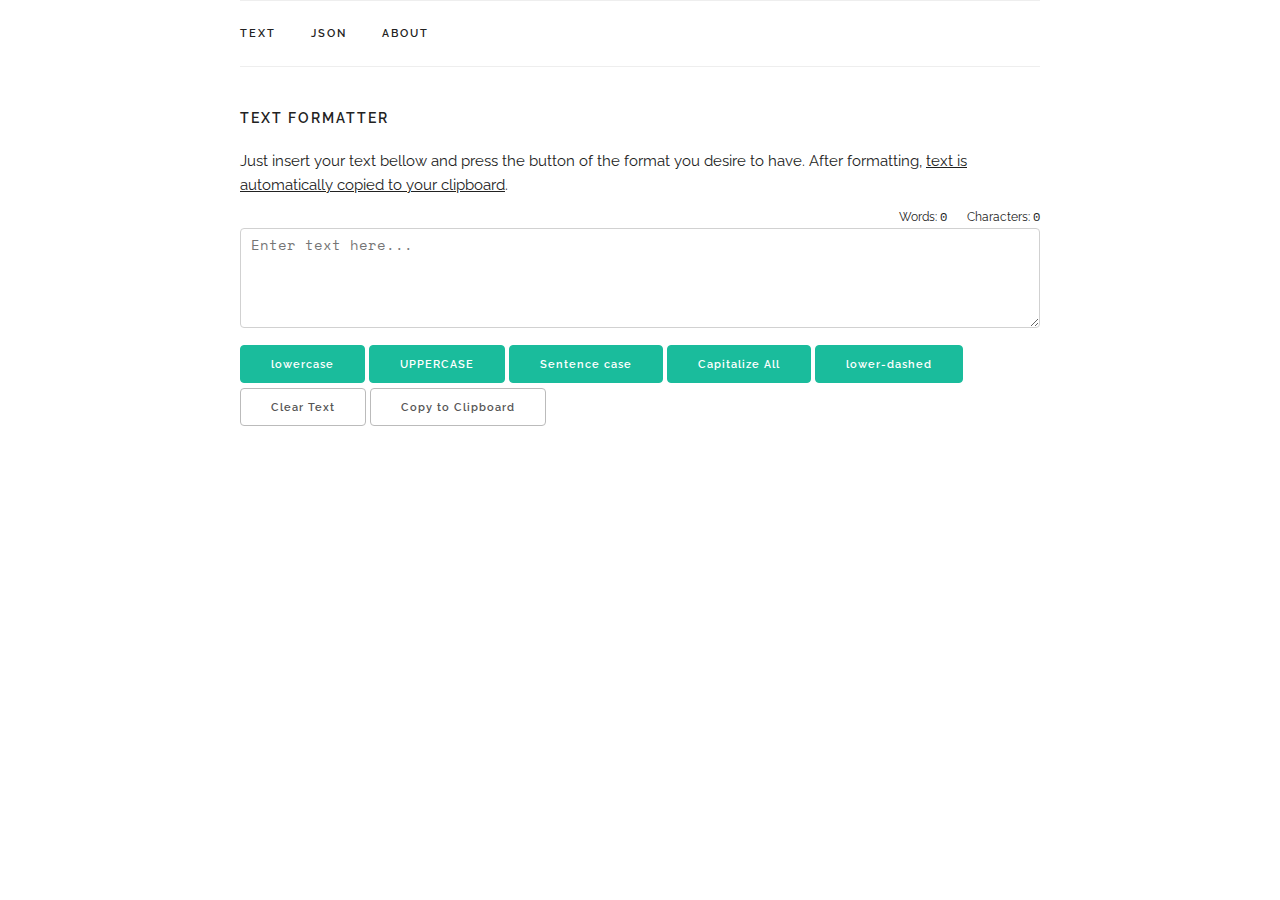
<file: index.html>
<!DOCTYPE html>
<html lang="en">
<head>

  <!-- META -->
  <meta charset="utf-8">
  <title>Text Formatter</title>
  <meta name="description" content="A package of text formatting tools.">
  <meta name="author" content="José Aniceto">
  <meta name="viewport" content="width=device-width, initial-scale=1">

  <!-- FONTS -->
  <link href='//fonts.googleapis.com/css?family=Raleway:400,300,600' rel='stylesheet' type='text/css'>
  <link href="https://fonts.googleapis.com/css?family=Inconsolata|Space+Mono" rel="stylesheet">

  <!-- CSS -->
  <link rel="stylesheet" href="css/normalize.css">
  <link rel="stylesheet" href="css/skeleton.css">
  <link rel="stylesheet" href="css/main.css">

  <!-- Favicon -->
  <link rel="apple-touch-icon" sizes="180x180" href="favicon/apple-touch-icon.png">
  <link rel="icon" type="image/png" sizes="32x32" href="favicon/favicon-32x32.png">
  <link rel="icon" type="image/png" sizes="16x16" href="favicon/favicon-16x16.png">
  <link rel="shortcut icon" type="image/x-icon" href="favicon/favicon-16x16.png">

</head>
  
<body>

  <div class="container">
    <!-- Navbar -->
    <nav class="navbar">
      <div class="container">
        <ul class="navbar-list">
          <li class="navbar-item"><a class="navbar-link" href="index.html">Text</a></li>
          <li class="navbar-item"><a class="navbar-link" href="json.html">JSON</a></li>
          <li class="navbar-item"><a class="navbar-link" href="about.html">About</a></li>
        </ul>
      </div>
    </nav>

    <!-- Form -->
    <div class="section">
      <h6 class="section-header">Text formatter</h6>
      <p>Just insert your text bellow and press the button of the format you desire to have. After formatting, <u>text is automatically copied to your clipboard</u>.</p>
      <form>
        <label for="textBox"></label>
        <div id="counts">
          <p class="counts">Characters: <span id="charCount">0</span></p>
          <p class="counts">Words: <span id="wordCount">0</span></p>
        </div>
        <div class="clear"></div>
        <textarea class="u-full-width" placeholder="Enter text here..." id="textBox" onkeypress="updateCounts()"></textarea>
        <div class="btn-group">
          <input id='lowercase' class="button-green format-btn" type="button" value="lowercase">
          <input id='uppercase' class="button-green format-btn" type="button" value="UPPERCASE">
          <input id='sentence' class="button-green format-btn" type="button" value="Sentence case">
          <input id='capitalize' class="button-green format-btn" type="button" value="Capitalize All">
          <input id='dashed' class="button-green format-btn" type="button" value="lower-dashed">
          <input id='clear' class="format-btn" type="button" value="Clear Text">
          <input id='copy' class="format-btn" type="button" value="Copy to Clipboard">
        </div>
      </form>
    </div><!-- section -->

  </div><!-- container -->

  <script src="js/text-tools.js"></script>
  
</body>
</html>
</file>
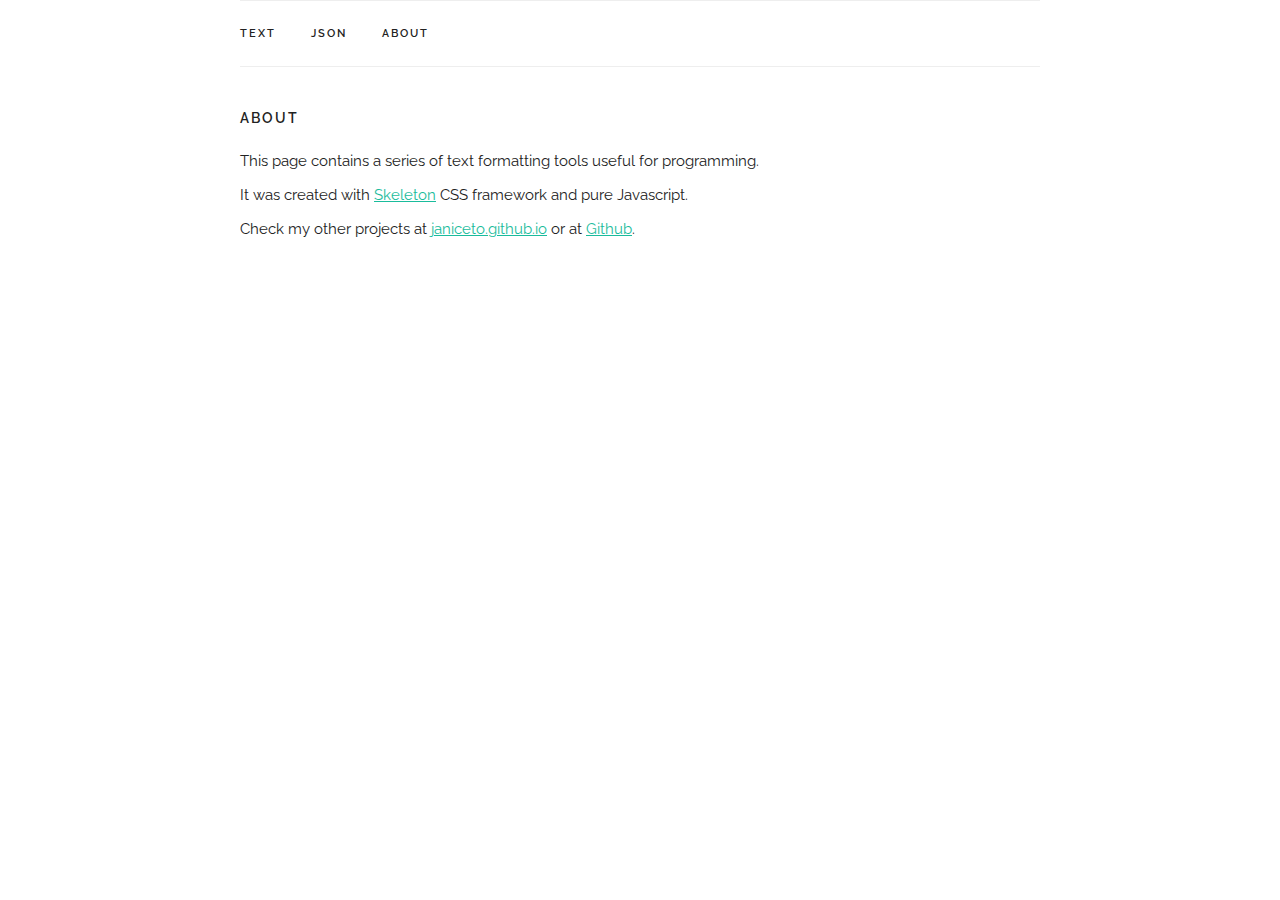
<file: about.html>
<!DOCTYPE html>
<html lang="en">
<head>

  <!-- META -->
  <meta charset="utf-8">
  <title>About</title>
  <meta name="description" content="A package of text formatting tools.">
  <meta name="author" content="José Aniceto">
  <meta name="viewport" content="width=device-width, initial-scale=1">

  <!-- FONT -->
  <link href='//fonts.googleapis.com/css?family=Raleway:400,300,600' rel='stylesheet' type='text/css'>

  <!-- CSS -->
  <link rel="stylesheet" href="css/normalize.css">
  <link rel="stylesheet" href="css/skeleton.css">
  <link rel="stylesheet" href="css/main.css">

  <!-- Favicon -->
  <link rel="apple-touch-icon" sizes="180x180" href="favicon/apple-touch-icon.png">
  <link rel="icon" type="image/png" sizes="32x32" href="favicon/favicon-32x32.png">
  <link rel="icon" type="image/png" sizes="16x16" href="favicon/favicon-16x16.png">
  <link rel="shortcut icon" type="image/x-icon" href="favicon/favicon-16x16.png">

</head>
  
<body>

  <div class="container">
    <!-- Navbar -->
    <nav class="navbar">
      <div class="container">
        <ul class="navbar-list">
          <li class="navbar-item"><a class="navbar-link" href="index.html">Text</a></li>
          <li class="navbar-item"><a class="navbar-link" href="json.html">JSON</a></li>
          <li class="navbar-item"><a class="navbar-link" href="about.html">About</a></li>
        </ul>
      </div>
    </nav>

    <!-- About -->
    <div class="section">
      <h6 class="section-header">About</h6>
      <p>This page contains a series of text formatting tools useful for programming.</p>
      <p>It was created with <a href="http://getskeleton.com" target="_blank">Skeleton</a> CSS framework and pure Javascript.</p>
      <p>Check my other projects at <a href="https://janiceto.github.io/">janiceto.github.io</a> or at <a href="https://github.com/jAniceto">Github</a>.</p>
    </div>
  </div>

  <script src="js/text-formatting.js"></script>
  
</body>
</html>
</file>
<file: css/skeleton.css>
/*
* Skeleton V2.0.4
* Copyright 2014, Dave Gamache
* www.getskeleton.com
* Free to use under the MIT license.
* http://www.opensource.org/licenses/mit-license.php
* 12/29/2014
*/


/* Table of contents
––––––––––––––––––––––––––––––––––––––––––––––––––
- Grid
- Base Styles
- Typography
- Links
- Buttons
- Forms
- Lists
- Code
- Tables
- Spacing
- Utilities
- Clearing
- Media Queries
*/


/* Grid
–––––––––––––––––––––––––––––––––––––––––––––––––– */
.container {
  position: relative;
  width: 100%;
  max-width: 960px;
  margin: 0 auto;
  padding: 0 20px;
  box-sizing: border-box; }
.column,
.columns {
  width: 100%;
  float: left;
  box-sizing: border-box; }

/* For devices larger than 400px */
@media (min-width: 400px) {
  .container {
    width: 85%;
    padding: 0; }
}

/* For devices larger than 550px */
@media (min-width: 550px) {
  .container {
    width: 80%; }
  .column,
  .columns {
    margin-left: 4%; }
  .column:first-child,
  .columns:first-child {
    margin-left: 0; }

  .one.column,
  .one.columns                    { width: 4.66666666667%; }
  .two.columns                    { width: 13.3333333333%; }
  .three.columns                  { width: 22%;            }
  .four.columns                   { width: 30.6666666667%; }
  .five.columns                   { width: 39.3333333333%; }
  .six.columns                    { width: 48%;            }
  .seven.columns                  { width: 56.6666666667%; }
  .eight.columns                  { width: 65.3333333333%; }
  .nine.columns                   { width: 74.0%;          }
  .ten.columns                    { width: 82.6666666667%; }
  .eleven.columns                 { width: 91.3333333333%; }
  .twelve.columns                 { width: 100%; margin-left: 0; }

  .one-third.column               { width: 30.6666666667%; }
  .two-thirds.column              { width: 65.3333333333%; }

  .one-half.column                { width: 48%; }

  /* Offsets */
  .offset-by-one.column,
  .offset-by-one.columns          { margin-left: 8.66666666667%; }
  .offset-by-two.column,
  .offset-by-two.columns          { margin-left: 17.3333333333%; }
  .offset-by-three.column,
  .offset-by-three.columns        { margin-left: 26%;            }
  .offset-by-four.column,
  .offset-by-four.columns         { margin-left: 34.6666666667%; }
  .offset-by-five.column,
  .offset-by-five.columns         { margin-left: 43.3333333333%; }
  .offset-by-six.column,
  .offset-by-six.columns          { margin-left: 52%;            }
  .offset-by-seven.column,
  .offset-by-seven.columns        { margin-left: 60.6666666667%; }
  .offset-by-eight.column,
  .offset-by-eight.columns        { margin-left: 69.3333333333%; }
  .offset-by-nine.column,
  .offset-by-nine.columns         { margin-left: 78.0%;          }
  .offset-by-ten.column,
  .offset-by-ten.columns          { margin-left: 86.6666666667%; }
  .offset-by-eleven.column,
  .offset-by-eleven.columns       { margin-left: 95.3333333333%; }

  .offset-by-one-third.column,
  .offset-by-one-third.columns    { margin-left: 34.6666666667%; }
  .offset-by-two-thirds.column,
  .offset-by-two-thirds.columns   { margin-left: 69.3333333333%; }

  .offset-by-one-half.column,
  .offset-by-one-half.columns     { margin-left: 52%; }

}


/* Base Styles
–––––––––––––––––––––––––––––––––––––––––––––––––– */
/* NOTE
html is set to 62.5% so that all the REM measurements throughout Skeleton
are based on 10px sizing. So basically 1.5rem = 15px :) */
html {
  font-size: 62.5%; }
body {
  font-size: 1.5em; /* currently ems cause chrome bug misinterpreting rems on body element */
  line-height: 1.6;
  font-weight: 400;
  font-family: "Raleway", "HelveticaNeue", "Helvetica Neue", Helvetica, Arial, sans-serif;
  color: #222; }


/* Typography
–––––––––––––––––––––––––––––––––––––––––––––––––– */
h1, h2, h3, h4, h5, h6 {
  margin-top: 0;
  margin-bottom: 2rem;
  font-weight: 300; }
h1 { font-size: 4.0rem; line-height: 1.2;  letter-spacing: -.1rem;}
h2 { font-size: 3.6rem; line-height: 1.25; letter-spacing: -.1rem; }
h3 { font-size: 3.0rem; line-height: 1.3;  letter-spacing: -.1rem; }
h4 { font-size: 2.4rem; line-height: 1.35; letter-spacing: -.08rem; }
h5 { font-size: 1.8rem; line-height: 1.5;  letter-spacing: -.05rem; }
h6 { font-size: 1.5rem; line-height: 1.6;  letter-spacing: 0; }

/* Larger than phablet */
@media (min-width: 550px) {
  h1 { font-size: 5.0rem; }
  h2 { font-size: 4.2rem; }
  h3 { font-size: 3.6rem; }
  h4 { font-size: 3.0rem; }
  h5 { font-size: 2.4rem; }
  h6 { font-size: 1.5rem; }
}

p {
  margin-top: 0; }


/* Links
–––––––––––––––––––––––––––––––––––––––––––––––––– */
a {
  color: #1EAEDB; }
a:hover {
  color: #0FA0CE; }


/* Buttons
–––––––––––––––––––––––––––––––––––––––––––––––––– */
.button,
button,
input[type="submit"],
input[type="reset"],
input[type="button"] {
  display: inline-block;
  height: 38px;
  padding: 0 30px;
  color: #555;
  text-align: center;
  font-size: 11px;
  font-weight: 600;
  line-height: 38px;
  letter-spacing: .1rem;
  text-transform: uppercase;
  text-decoration: none;
  white-space: nowrap;
  background-color: transparent;
  border-radius: 4px;
  border: 1px solid #bbb;
  cursor: pointer;
  box-sizing: border-box; }
.button:hover,
button:hover,
input[type="submit"]:hover,
input[type="reset"]:hover,
input[type="button"]:hover,
.button:focus,
button:focus,
input[type="submit"]:focus,
input[type="reset"]:focus,
input[type="button"]:focus {
  color: #333;
  border-color: #888;
  outline: 0; }
.button.button-primary,
button.button-primary,
input[type="submit"].button-primary,
input[type="reset"].button-primary,
input[type="button"].button-primary {
  color: #FFF;
  background-color: #33C3F0;
  border-color: #33C3F0; }
.button.button-primary:hover,
button.button-primary:hover,
input[type="submit"].button-primary:hover,
input[type="reset"].button-primary:hover,
input[type="button"].button-primary:hover,
.button.button-primary:focus,
button.button-primary:focus,
input[type="submit"].button-primary:focus,
input[type="reset"].button-primary:focus,
input[type="button"].button-primary:focus {
  color: #FFF;
  background-color: #1EAEDB;
  border-color: #1EAEDB; }


/* Forms
–––––––––––––––––––––––––––––––––––––––––––––––––– */
input[type="email"],
input[type="number"],
input[type="search"],
input[type="text"],
input[type="tel"],
input[type="url"],
input[type="password"],
textarea,
select {
  height: 38px;
  padding: 6px 10px; /* The 6px vertically centers text on FF, ignored by Webkit */
  background-color: #fff;
  border: 1px solid #D1D1D1;
  border-radius: 4px;
  box-shadow: none;
  box-sizing: border-box; }
/* Removes awkward default styles on some inputs for iOS */
input[type="email"],
input[type="number"],
input[type="search"],
input[type="text"],
input[type="tel"],
input[type="url"],
input[type="password"],
textarea {
  -webkit-appearance: none;
     -moz-appearance: none;
          appearance: none; }
textarea {
  min-height: 65px;
  padding-top: 6px;
  padding-bottom: 6px; }
input[type="email"]:focus,
input[type="number"]:focus,
input[type="search"]:focus,
input[type="text"]:focus,
input[type="tel"]:focus,
input[type="url"]:focus,
input[type="password"]:focus,
textarea:focus,
select:focus {
  border: 1px solid #33C3F0;
  outline: 0; }
label,
legend {
  display: block;
  margin-bottom: .5rem;
  font-weight: 600; }
fieldset {
  padding: 0;
  border-width: 0; }
input[type="checkbox"],
input[type="radio"] {
  display: inline; }
label > .label-body {
  display: inline-block;
  margin-left: .5rem;
  font-weight: normal; }


/* Lists
–––––––––––––––––––––––––––––––––––––––––––––––––– */
ul {
  list-style: circle inside; }
ol {
  list-style: decimal inside; }
ol, ul {
  padding-left: 0;
  margin-top: 0; }
ul ul,
ul ol,
ol ol,
ol ul {
  margin: 1.5rem 0 1.5rem 3rem;
  font-size: 90%; }
li {
  margin-bottom: 1rem; }


/* Code
–––––––––––––––––––––––––––––––––––––––––––––––––– */
code {
  padding: .2rem .5rem;
  margin: 0 .2rem;
  font-size: 90%;
  white-space: nowrap;
  background: #F1F1F1;
  border: 1px solid #E1E1E1;
  border-radius: 4px; }
pre > code {
  display: block;
  padding: 1rem 1.5rem;
  white-space: pre; }


/* Tables
–––––––––––––––––––––––––––––––––––––––––––––––––– */
th,
td {
  padding: 12px 15px;
  text-align: left;
  border-bottom: 1px solid #E1E1E1; }
th:first-child,
td:first-child {
  padding-left: 0; }
th:last-child,
td:last-child {
  padding-right: 0; }


/* Spacing
–––––––––––––––––––––––––––––––––––––––––––––––––– */
button,
.button {
  margin-bottom: 1rem; }
input,
textarea,
select,
fieldset {
  margin-bottom: 1.5rem; }
pre,
blockquote,
dl,
figure,
table,
p,
ul,
ol,
form {
  margin-bottom: 2.5rem; }


/* Utilities
–––––––––––––––––––––––––––––––––––––––––––––––––– */
.u-full-width {
  width: 100%;
  box-sizing: border-box; }
.u-max-full-width {
  max-width: 100%;
  box-sizing: border-box; }
.u-pull-right {
  float: right; }
.u-pull-left {
  float: left; }


/* Misc
–––––––––––––––––––––––––––––––––––––––––––––––––– */
hr {
  margin-top: 3rem;
  margin-bottom: 3.5rem;
  border-width: 0;
  border-top: 1px solid #E1E1E1; }


/* Clearing
–––––––––––––––––––––––––––––––––––––––––––––––––– */

/* Self Clearing Goodness */
.container:after,
.row:after,
.u-cf {
  content: "";
  display: table;
  clear: both; }


/* Media Queries
–––––––––––––––––––––––––––––––––––––––––––––––––– */
/*
Note: The best way to structure the use of media queries is to create the queries
near the relevant code. For example, if you wanted to change the styles for buttons
on small devices, paste the mobile query code up in the buttons section and style it
there.
*/


/* Larger than mobile */
@media (min-width: 400px) {}

/* Larger than phablet (also point when grid becomes active) */
@media (min-width: 550px) {}

/* Larger than tablet */
@media (min-width: 750px) {}

/* Larger than desktop */
@media (min-width: 1000px) {}

/* Larger than Desktop HD */
@media (min-width: 1200px) {}
</file>
<file: css/main.css>
.container {
  max-width: 800px; 
}

p {
  margin-bottom: 1rem;
}

.section {
  border-top: 1px solid #eee;
  padding: 4rem 0;
  margin-bottom: 0;
}

.section-header {
  text-transform: uppercase;
  font-size: 1.4rem;
  letter-spacing: .2rem;
  font-weight: 600; 
}

.navbar {
/*   display: none;  */
}

.format-btn {
  margin-bottom: 0.5rem;
}

.btn-group {
  margin-top: 1rem;
}

.button, button, input[type="submit"], input[type="reset"], input[type="button"] {
  text-transform: none;
}

textarea {
  font-family: 'Space Mono', monospace;
  font-size: 0.9em
}

#textBox {
  height: 10rem;
  margin-bottom: 0;
}

#jsonBox {
  height: 40rem;
}

/* JSON syntax highliting */
.string { color: #27ae60; }
.number { color: #d35400; }
.boolean { color: #2980b9; }
.null { color: #8e44ad; }
.key { color: #c0392b; }


.button.button-green, button.button-green, input[type="submit"].button-green, 
input[type="reset"].button-green, input[type="button"].button-green {
  color: #FFF;
  background-color: #1abc9c;
  border-color: #1abc9c;
}

.button.button-green:hover, button.button-green:hover, 
input[type="submit"].button-green:hover, input[type="reset"].button-green:hover, 
input[type="button"].button-green:hover, .button.button-green:focus, 
button.button-green:focus, input[type="submit"].button-green:focus, 
input[type="reset"].button-green:focus, input[type="button"].button-green:focus {
  color: #FFF;
  background-color: #18ad8f;
  border-color: #18ad8f;
}

input[type="email"]:focus, input[type="number"]:focus, input[type="search"]:focus, 
input[type="text"]:focus, input[type="tel"]:focus, input[type="url"]:focus, input[type="password"]:focus, 
textarea:focus, select:focus {
  border: 1px solid #1abc9c;
  outline: 0;
}

a {
  color: #1abc9c;
}

a:hover {
  color: #18ad8f;
}

.counts {
  float: right;
  font-size: 80%;
  margin: 0 0 0 20px;
}

.counts > span {
font-family: 'Space Mono', monospace;
}

.clear {
  clear: both;
}

/* Larger than phone */
@media (min-width: 550px) {
  .section {
    padding: 4rem 0 0 0; 
  }
}

/* Navbar */
  .navbar + .section {
    border-top-width: 0; }
  .navbar,
  .navbar-spacer {
    display: block;
    width: 100%;
    height: 6.5rem;
    background: #fff;
    z-index: 99;
    border-top: 1px solid #eee;
    border-bottom: 1px solid #eee; }
  .navbar-spacer {
    display: none; }
  .navbar > .container {
    width: 100%; }
  .navbar-list {
    list-style: none;
    margin-bottom: 0; }
  .navbar-item {
    position: relative;
    float: left;
    margin-bottom: 0; }
  .navbar-link {
    text-transform: uppercase;
    font-size: 11px;
    font-weight: 600;
    letter-spacing: .2rem;
    margin-right: 35px;
    text-decoration: none;
    line-height: 6.5rem;
    color: #222; }
  .navbar-link.active {
    color: #33C3F0; }

/* Larger than tablet */
/* @media (min-width: 750px) {
  .navbar + .section {
    border-top-width: 0; }
  .navbar,
  .navbar-spacer {
    display: block;
    width: 100%;
    height: 6.5rem;
    background: #fff;
    z-index: 99;
    border-top: 1px solid #eee;
    border-bottom: 1px solid #eee; }
  .navbar-spacer {
    display: none; }
  .navbar > .container {
    width: 100%; }
  .navbar-list {
    list-style: none;
    margin-bottom: 0; }
  .navbar-item {
    position: relative;
    float: left;
    margin-bottom: 0; }
  .navbar-link {
    text-transform: uppercase;
    font-size: 11px;
    font-weight: 600;
    letter-spacing: .2rem;
    margin-right: 35px;
    text-decoration: none;
    line-height: 6.5rem;
    color: #222; }
  .navbar-link.active {
    color: #33C3F0; }
} */
</file>
